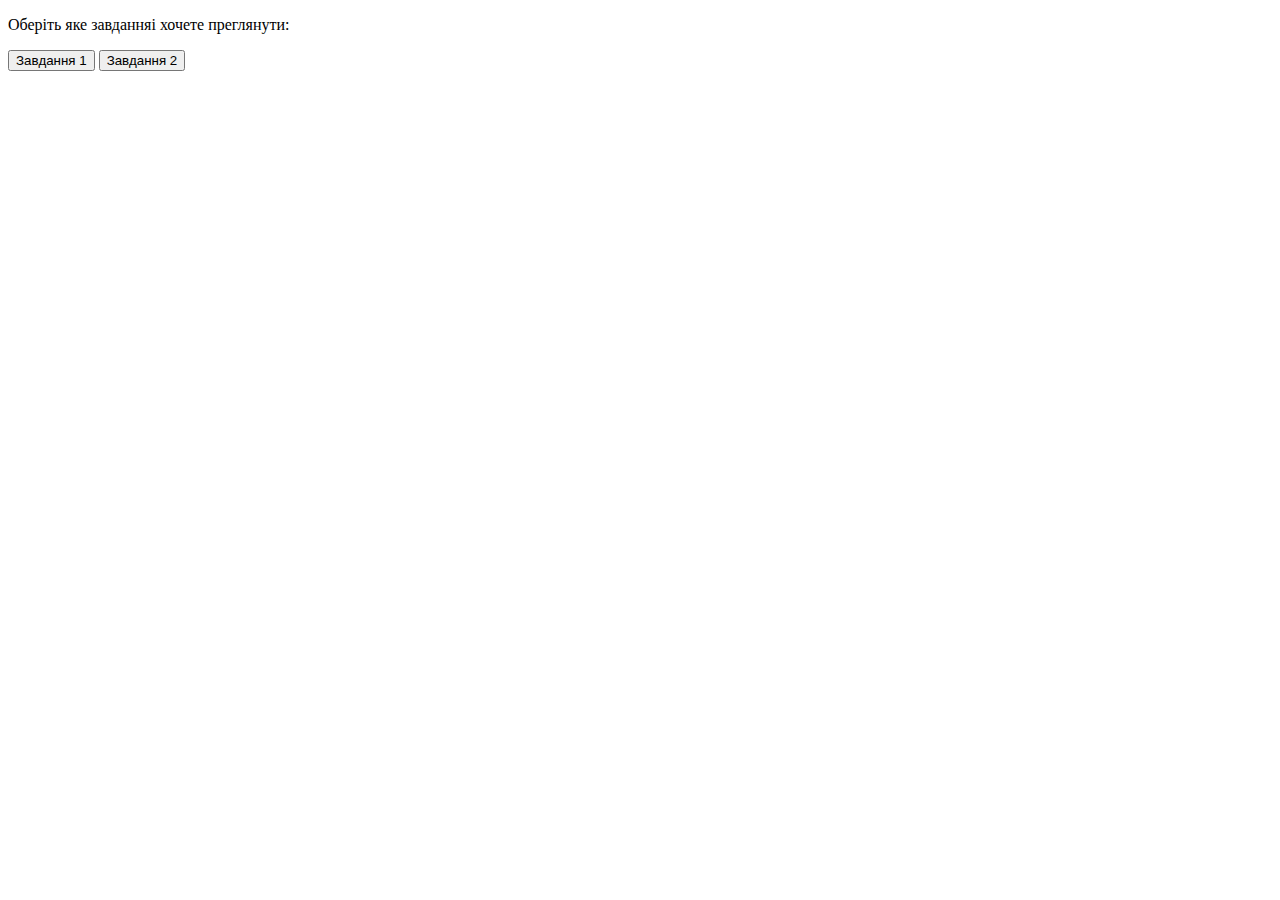
<file: index.html>
<!DOCTYPE html>
<html>
<head>
    <title>pyciiik</title>
</head>
<body>
    <p>Оберіть яке завданняі хочете преглянути:</p>
    <button onclick="window.location.href='/pr3/ex1/index.html';">Завдання 1 </button>
    <button onclick="window.location.href='/pr3/ex2/index.html';">Завдання 2 </button>
<body>
<html>
</file>
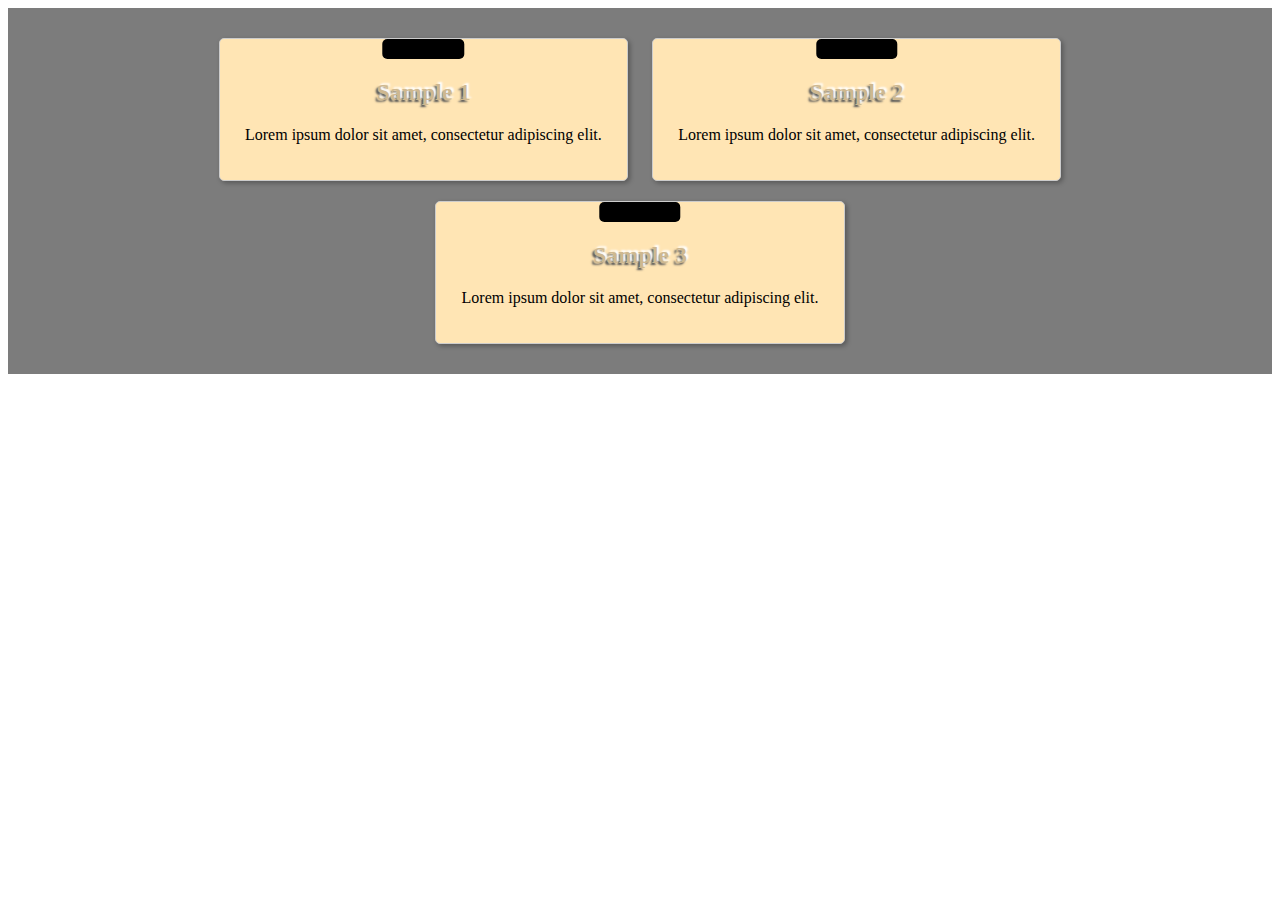
<file: ex1/index.html>
<!DOCTYPE html>
<html lang="en">
<head>
    <meta charset="UTF-8">
    <meta name="viewport" content="width=device-width, initial-scale=1.0">
    <title>Task 1</title>
    <link rel="stylesheet" href="style/style.css">
</head>
<body>
    <div class="container">
        <div class="block">
            <h2>Sample 1</h2>
            <p>Lorem ipsum dolor sit amet, consectetur adipiscing elit.</p>
        </div>
        <div class="block">
            <h2>Sample 2</h2>
            <p>Lorem ipsum dolor sit amet, consectetur adipiscing elit.</p>
        </div>
        <div class="block">
            <h2>Sample 3</h2>
            <p>Lorem ipsum dolor sit amet, consectetur adipiscing elit.</p>
        </div>
    </div>
</body>
</html>
</file>
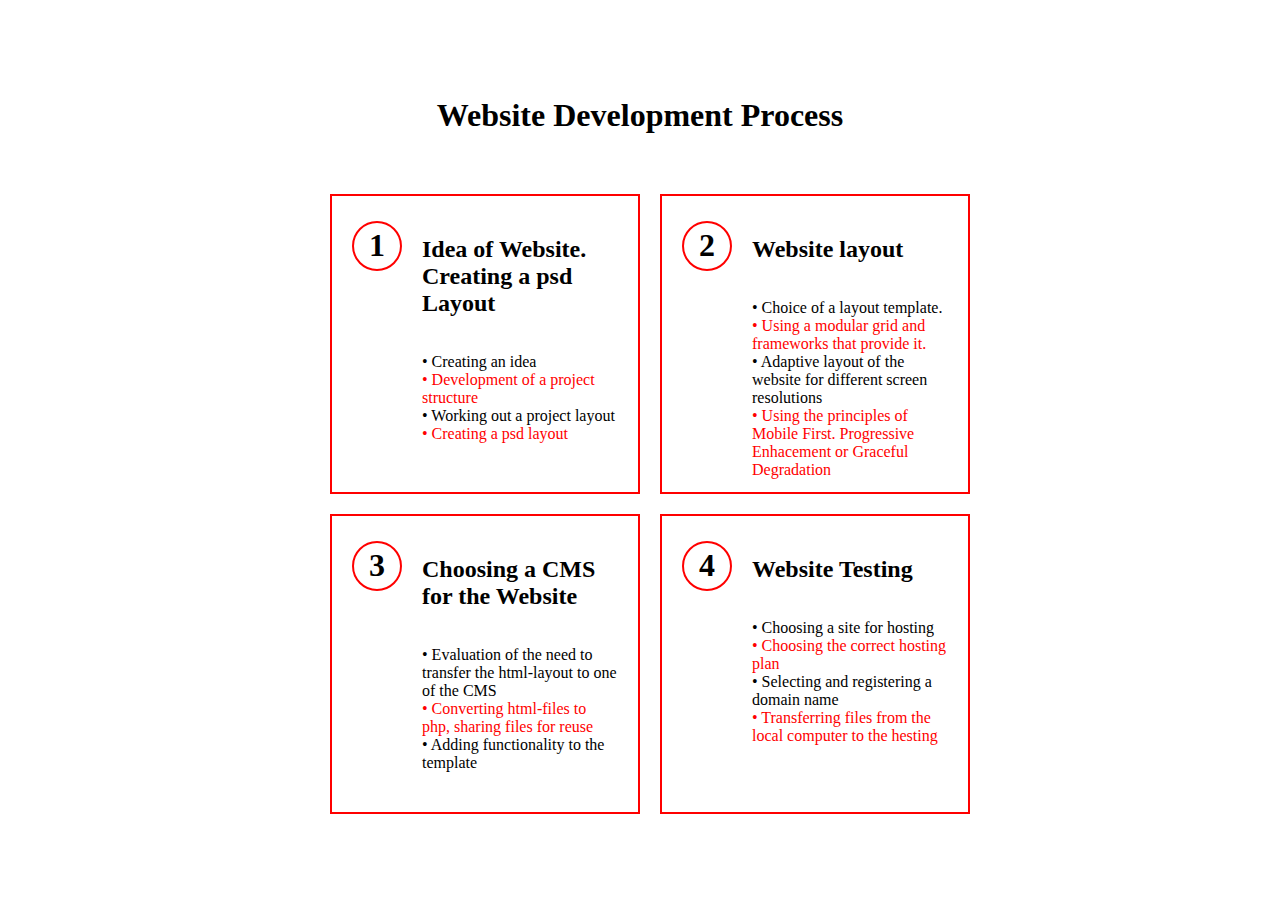
<file: ex2/index.html>
<!DOCTYPE html>
<html lang="en">
  <head>
    <meta charset="UTF-8" />
    <meta name="viewport" content="width=device-width, initial-scale=1.0" />
    <link rel="stylesheet" href="style/style.css" />
    <title>Document</title>
  </head>
  <body>
    <h1>Website Development Process</h1>
    <div class="grid-container">
      <div class="block-group">
        <div class="block">
          <div class="header">
            <div class="block-number">
              <svg>
                <circle cx="25" cy="25" r="24"></circle>
                <text x="50%" y="50%" text-anchor="middle" dy=".3em">1</text>
              </svg>
            </div>
            <div class="content">
              <h2>Idea of Website. Creating a psd Layout</h2>
              <ul>
                <li>Creating an idea</li>
                <li>Development of a project structure</li>
                <li>Working out a project layout</li>
                <li>Creating a psd layout</li>
              </ul>
            </div>
          </div>
        </div>
        <div class="block">
          <div class="header">
            <div class="block-number">
              <svg>
                <circle cx="25" cy="25" r="24"></circle>
                <text x="50%" y="50%" text-anchor="middle" dy=".3em">3</text>
              </svg>
            </div>
            <div class="content">
              <h2>Choosing a CMS for the Website</h2>
              <ul>
                <li>Evaluation of the need to transfer the html-layout to one of the CMS</li>
                <li>Converting html-files to php, sharing files for reuse</li>
                <li>Adding functionality to the template</li>
              </ul>
            </div>
          </div>
        </div>
      </div>
      <div class="block-group">
        <div class="block">
          <div class="header">
            <div class="block-number">
              <svg>
                <circle cx="25" cy="25" r="24"></circle>
                <text x="50%" y="50%" text-anchor="middle" dy=".3em">2</text>
              </svg>
            </div>
            <div class="content">
              <h2>Website layout</h2>
              <ul>
                <li>Choice of a layout template.</li>
                <li>Using a modular grid and frameworks that provide it.</li>
                <li>
                  Adaptive layout of the website for different screen
                  resolutions
                </li>
                <li>
                  Using the principles of Mobile First. Progressive Enhacement
                  or Graceful Degradation
                </li>
              </ul>
            </div>
          </div>
        </div>
        <div class="block">
          <div class="header">
            <div class="block-number">
              <svg>
                <circle cx="25" cy="25" r="24"></circle>
                <text x="50%" y="50%" text-anchor="middle" dy=".3em">4</text>
              </svg>
            </div>
            <div class="content">
              <h2>Website Testing</h2>
              <ul>
                <li>Choosing a site for hosting</li>
                <li>Choosing the correct hosting plan</li>
                <li>Selecting and registering a domain name</li>
                <li>Transferring files from the local computer to the hesting</li>
              </ul>
            </div>
          </div>
        </div>
      </div>
    </div>
  </body>
</html>
</file>
<file: ex1/style/style.css>
.container {
    background-color: rgb(124, 124, 124);
    padding: 20px;
    text-align: center;
}

.block {
    position: relative;
    display: inline-block;
    width: 30%;
    padding: 20px;
    margin: 10px;
    border: 1px solid #ccc;
    box-shadow: 2px 2px 5px rgba(0, 0, 0, 0.3);
    background-color: #ffe5b4;
    border-radius: 5px;
}

.block h2 {
    color: #ceb890;
    text-shadow: 2px -2px 2px #fff, -2px 2px 2px #555;
}

.block::before {
    content: "";
    position: absolute;
    top: 0;
    left: 50%;
    transform: translateX(-50%);
    width: 20%;
    height: 20px;
    background-color: black;
    border-radius: 5px;
}
</file>
<file: ex2/style/style.css>
body {
  margin: 0;
  padding: 0;
  box-sizing: border-box;
  display: flex;
  flex-direction: column;
  align-items: center;
  justify-content: center;
  height: 100vh;
  text-align: center;
}

h1 {
  margin-bottom: 50px;
}

.grid-container {
  display: grid;
  grid-template-columns: 1fr 1fr;
  gap: 20px;
  width: 50%;
  justify-content: center;
}

.block-group {
  display: flex;
  flex-direction: column;
}

.block {
  display: flex;
  flex-direction: column;
  align-items: start;
  width: 100%;
  height: 300px;
  margin: 10px;
  padding: 20px;
  box-sizing: border-box;
  border: 2px solid red;
}

.header {
  display: flex;
  align-items: flex-start;
  width: 100%;
}

.content {
  display: flex;
  flex-direction: column;
}

.block-number {
  font-size: 2em;
  font-weight: bold;
  color: black;
  display: flex;
  align-items: center;
  justify-content: center;
  margin-right: 20px;
  margin-top: 5px;
}

.block-number svg {
  width: 50px;
  height: 50px;
}

.block-number circle {
  stroke: red;
  stroke-width: 2;
  fill: transparent;
}

h2, ul {
  text-align: left;
}

ul {
  list-style: none;
  padding: 0;
}

ul li::before {
  content: "• ";
}

ul li:nth-child(even) {
  color: red;
}
</file>
